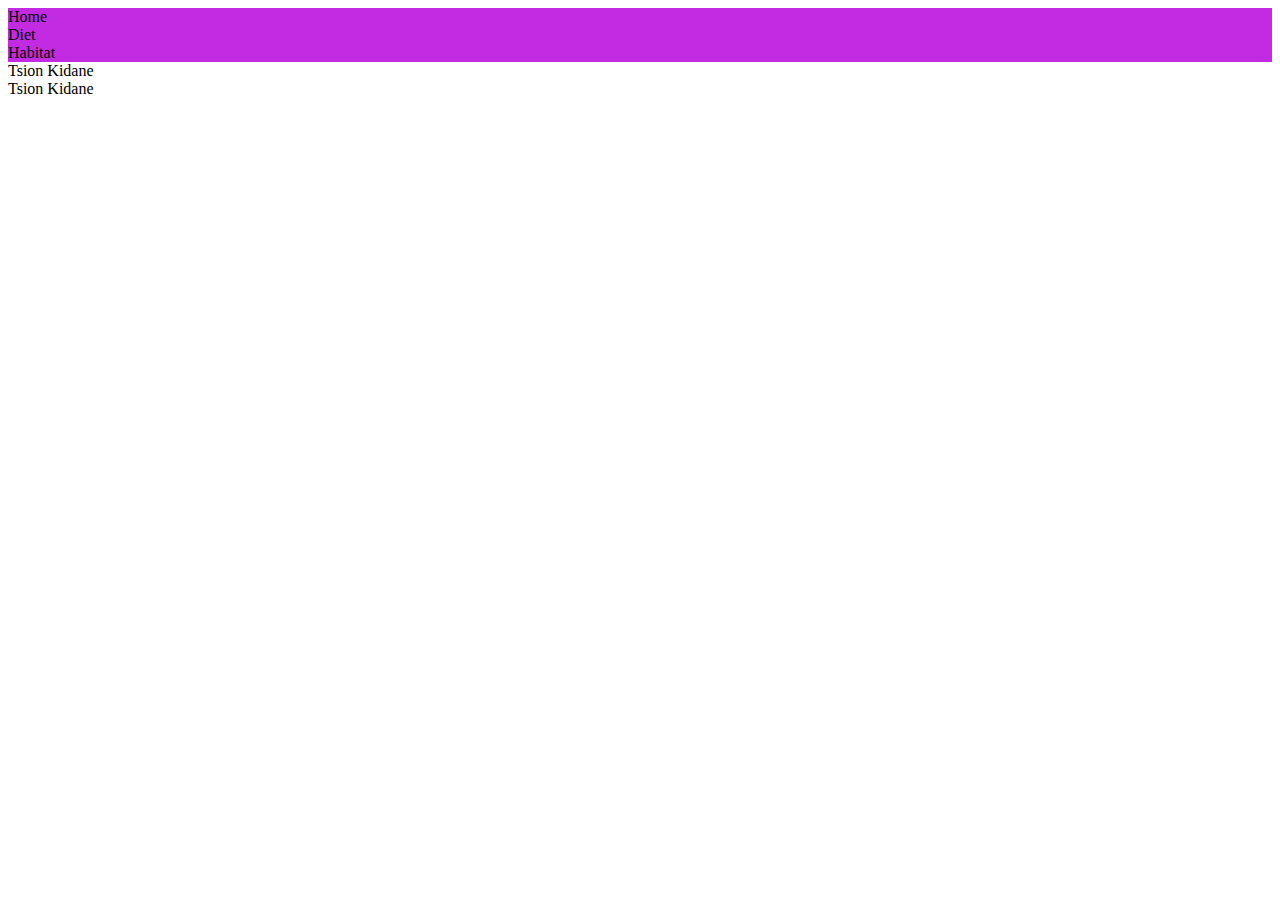
<file: 17.3_activities/03_One_Page_Website/index.html>
<!DOCTYPE html>
<html>
    <head>
        <link rel="stylesheet" href="css/index.css">
    </head>
    <body>
        <nav>
            <div class="nav" ID="home"> Home </div>
            <div class="nav" ID="diet"> Diet </div>
            <div class="nav" ID="habitat"> Habitat </div>
        </nav>
        <div class="leftside">
            <div id="image">Tsion Kidane</div> 
        </div>
        <div class="leftside">
            <div id="image">Tsion Kidane</div> 
        </div>
    </body>
</html>
</file>
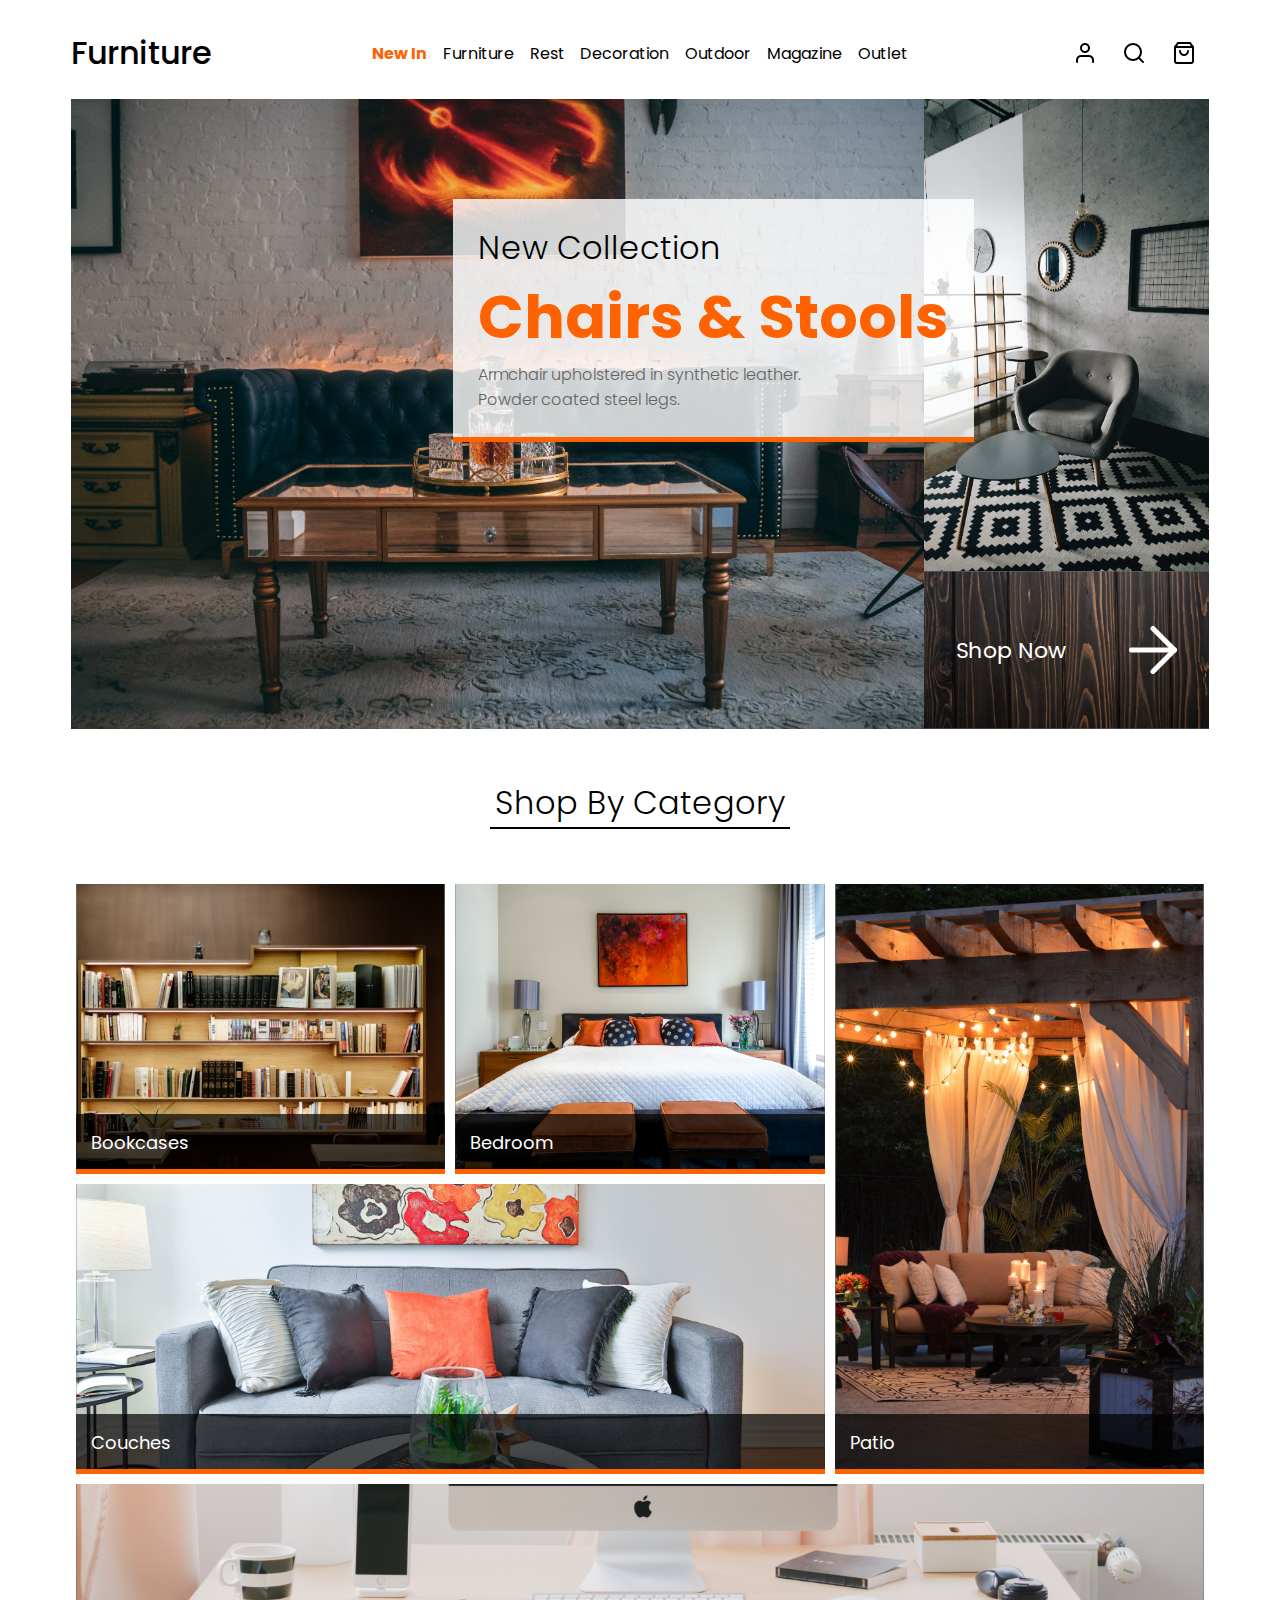
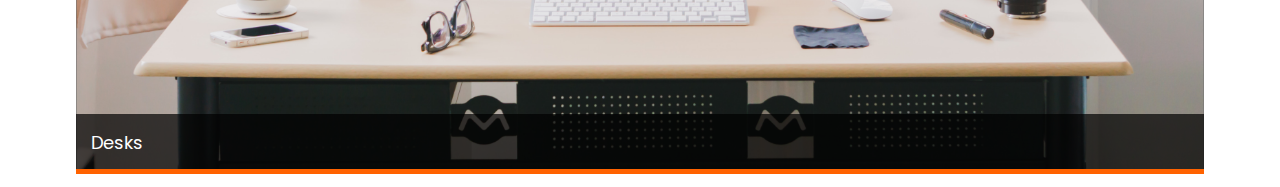
<file: 18.2-activities/solved/index.html>
<!DOCTYPE html>
<html>
<head>
  <link href="https://fonts.googleapis.com/css?family=Poppins:100,200,300,400,500,600,700,800,900&display=swap" rel="stylesheet">
  <link href="css/style.css" rel="stylesheet" type="text/css">
  <title>Furniture Homepage</title>
</head>
<body>
  <nav id="navBar">
    <h1>Furniture</h1>
    <div id="navigation">
      <p class="highlight">New In</p>
      <p>Furniture</p>
      <p>Rest</p>
      <p>Decoration</p>
      <p>Outdoor</p>
      <p>Magazine</p>
      <p>Outlet</p>
    </div>
    <div class="icons">
      <img src="images/user.png">
      <img src="images/search.png">
      <img src="images/shopping-bag.png">
    </div>
  </nav>
  <section id="heroGrid">
    <div id="featuredProduct" class="heroGridArea">
      <div id="headline">
        <h3 id="newCollection">New Collection</h3>
        <h2>Chairs & Stools</h2>
        <p>Armchair upholstered in synthetic leather. Powder coated steel legs.</p>
      </div>
    </div>
    <div id="secondaryProduct" class="heroGridArea"></div>
    <div id="CTA" class="heroGridArea">
        <h4>Shop Now</h4>
        <img src="images/arrow-right.png">
      </div>
  </section>
  <div class="subHeading">
      <h3>Shop By Category</h3>
  </div>
  <section id="categoryGrid">
    <div id="bookcases" class="categoryGridArea">
      <div class="heading">Bookcases</div>
    </div>
    <div id="bedroom" class="categoryGridArea">
      <div class="heading">Bedroom</div>
    </div>
    <div id="couches" class="categoryGridArea">
      <div class="heading">Couches</div>
    </div>
    <div id="patio" class="categoryGridArea">
      <div class="heading">Patio</div>
    </div>
    <div id="desks" class="categoryGridArea">
      <div class="heading">Desks</div>
    </div>
  </section>
</body>
</html>
</file>
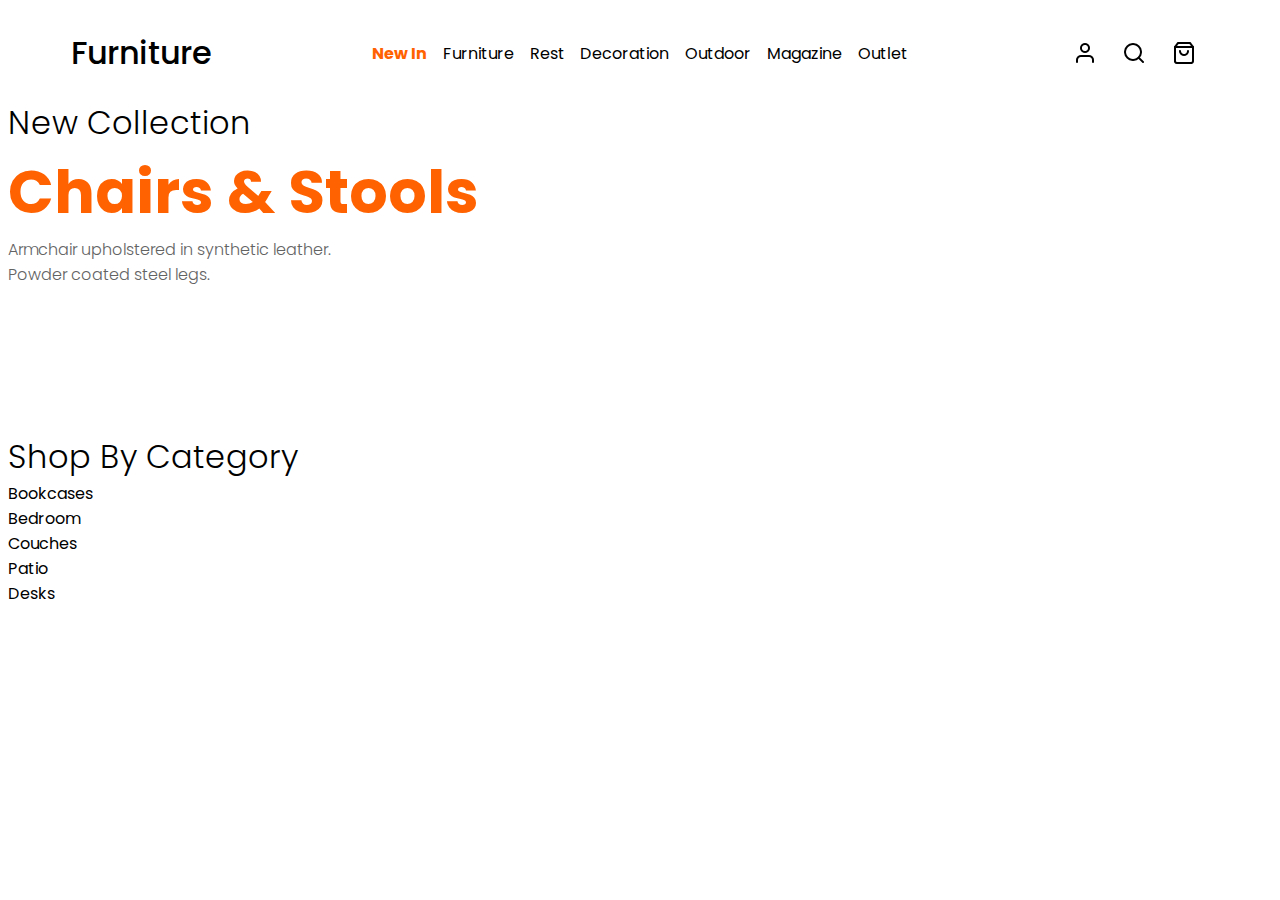
<file: 18.2-activities/unsolved/index.html>
<!DOCTYPE html>
<html>
<head>
  <link href="https://fonts.googleapis.com/css?family=Poppins:100,200,300,400,500,600,700,800,900&display=swap" rel="stylesheet">
  <link href="css/style.css" rel="stylesheet" type="text/css">
  <title>Furniture Homepage</title>
</head>
<body>
  <nav id="navBar">
    <h1>Furniture</h1>
    <div id="navigation">
      <p class="highlight">New In</p>
      <p>Furniture</p>
      <p>Rest</p>
      <p>Decoration</p>
      <p>Outdoor</p>
      <p>Magazine</p>
      <p>Outlet</p>
    </div>
    <div class="icons">
      <img src="images/user.png">
      <img src="images/search.png">
      <img src="images/shopping-bag.png">
    </div>
  </nav>
  <section id="heroGrid">
    <div id="featuredProduct" class="heroGridArea">
      <div id="headline">
        <h3 id="newCollection">New Collection</h3>
        <h2>Chairs & Stools</h2>
        <p>Armchair upholstered in synthetic leather. Powder coated steel legs.</p>
      </div>
    </div>
    <div id="secondaryProduct" class="heroGridArea"></div>
    <div id="CTA" class="heroGridArea">
      <h4>Shop Now</h4>
      <img src="images/arrow-right.png">
    </div>
  </section>
  <div class="subHeading">
    <h3>Shop By Category</h3>
  </div>
  <section id="categoryGrid">
    <div id="bookcases" class="categoryGridArea">
      <div class="heading">Bookcases</div>
    </div>
    <div id="bedroom" class="categoryGridArea">
      <div class="heading">Bedroom</div>
    </div>
    <div id="couches" class="categoryGridArea">
      <div class="heading">Couches</div>
    </div>
    <div id="patio" class="categoryGridArea">
      <div class="heading">Patio</div>
    </div>
    <div id="desks" class="categoryGridArea">
      <div class="heading">Desks</div>
    </div>
  </section>
</body>
</html>
</file>
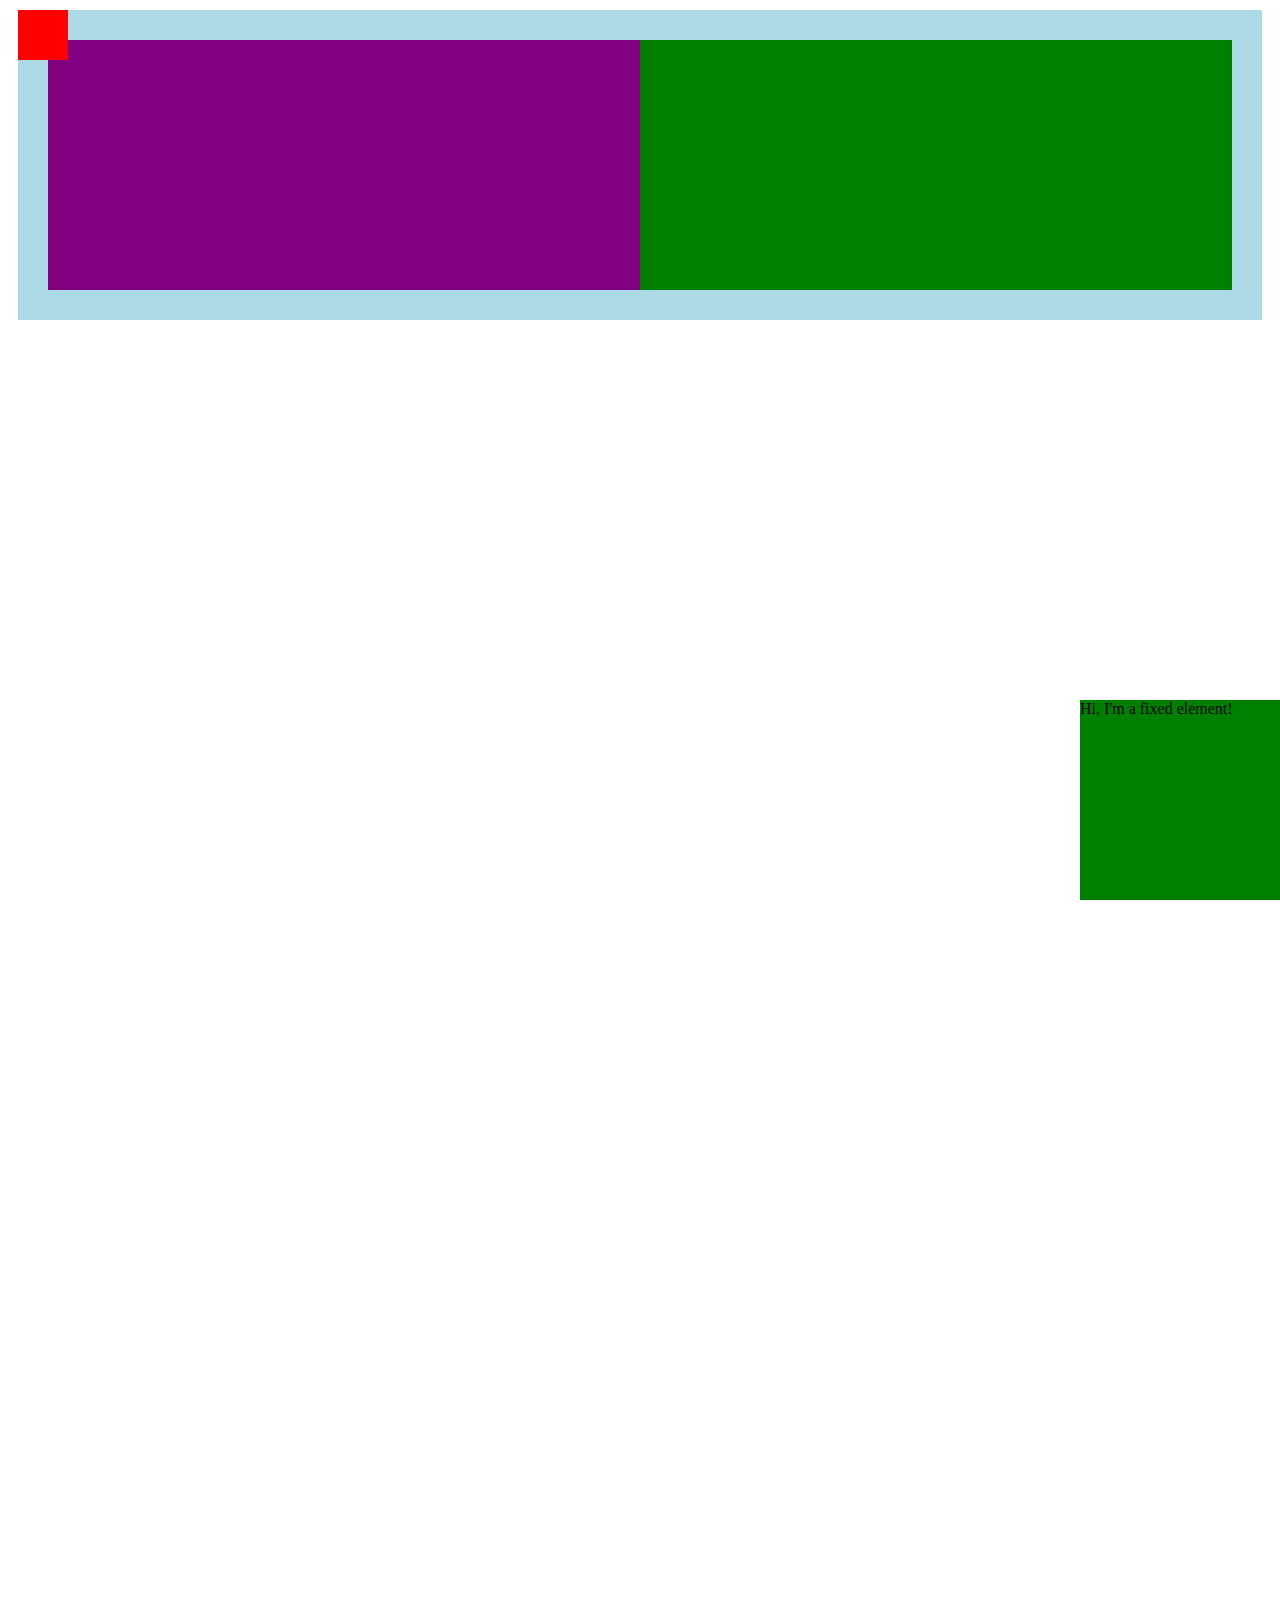
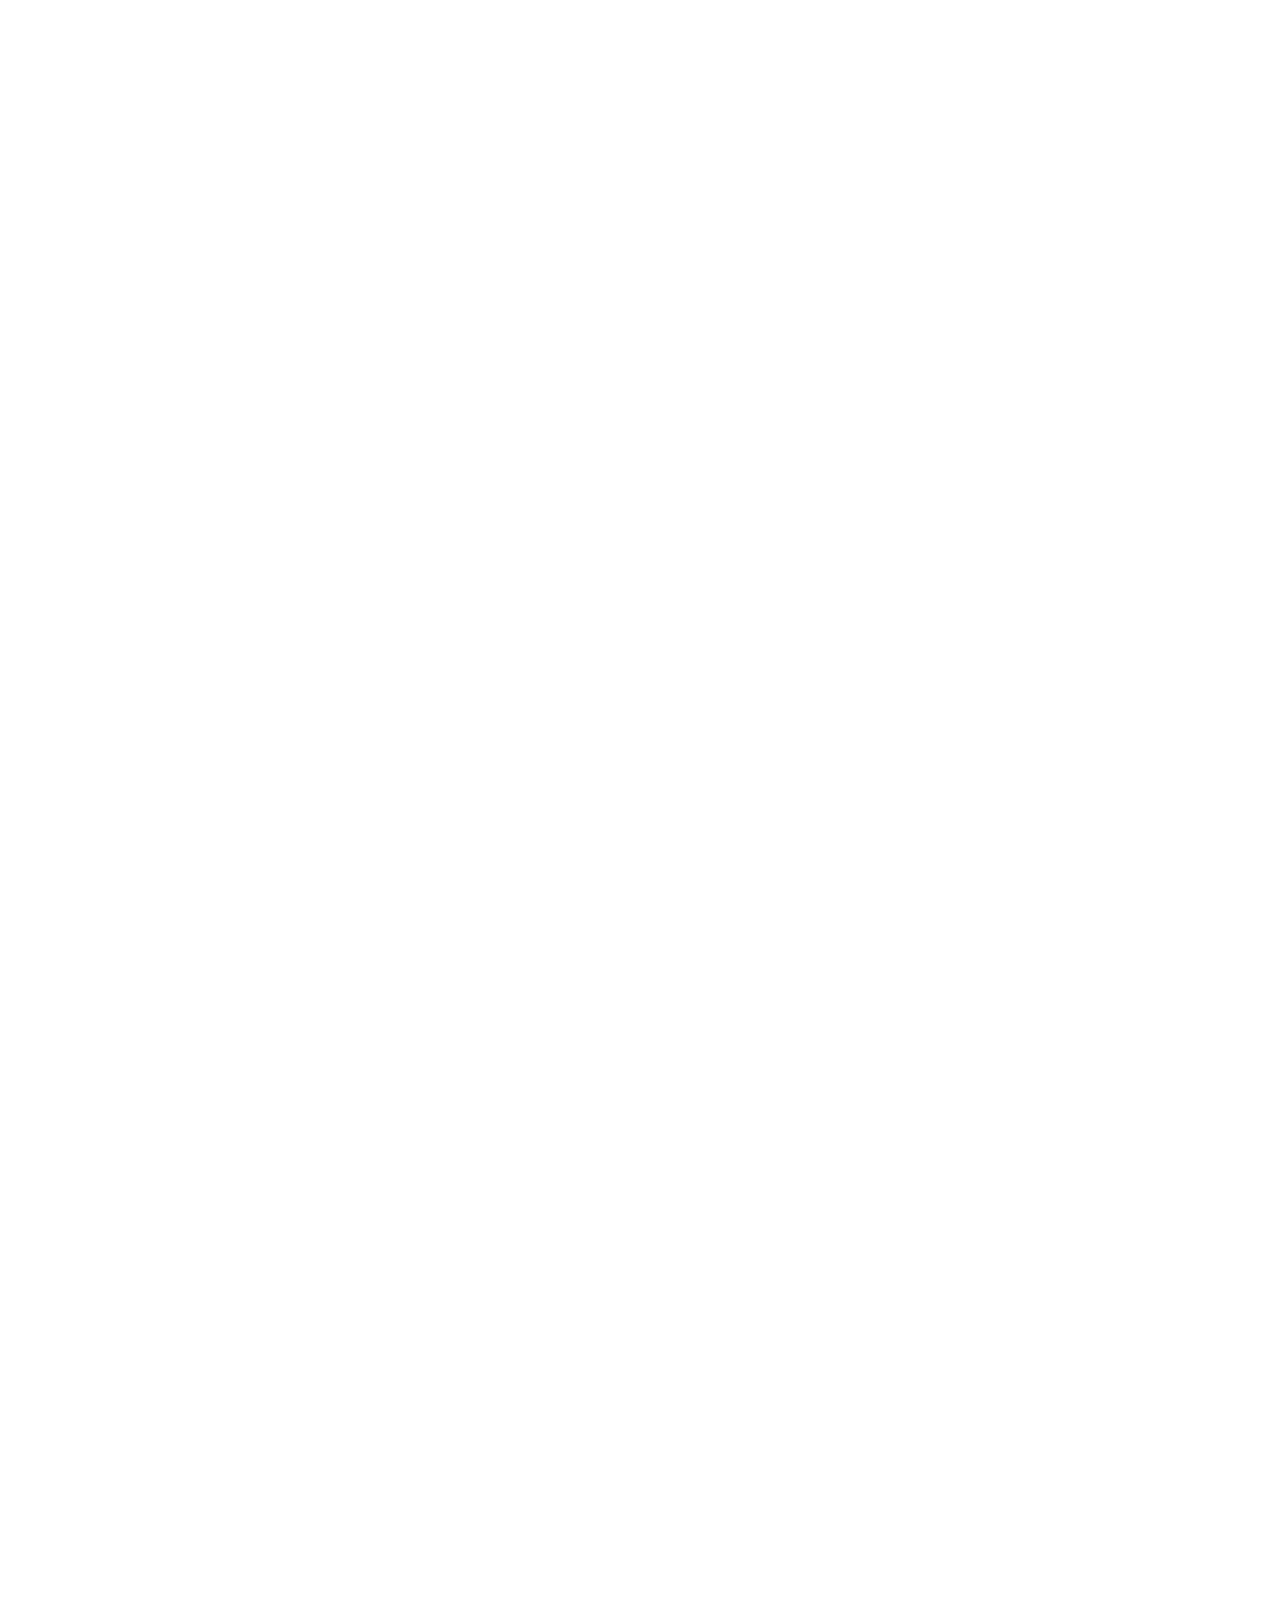
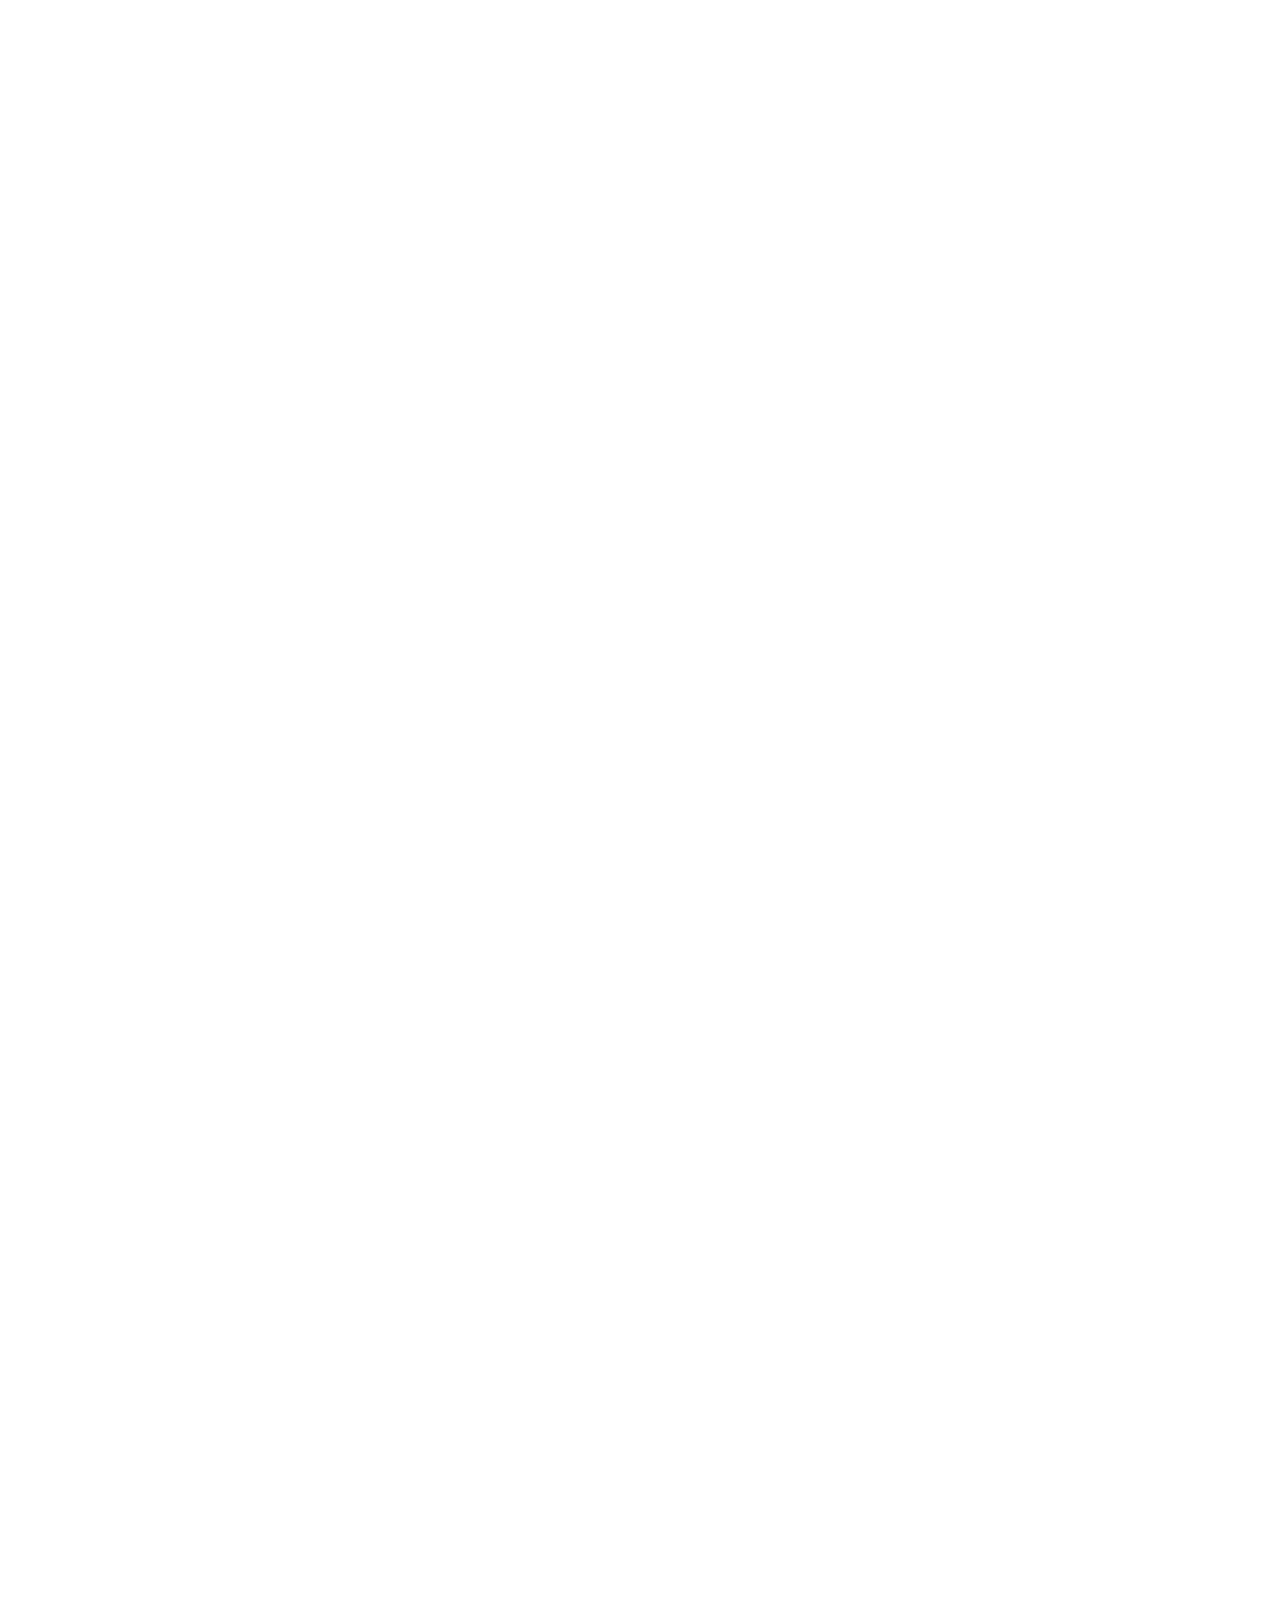
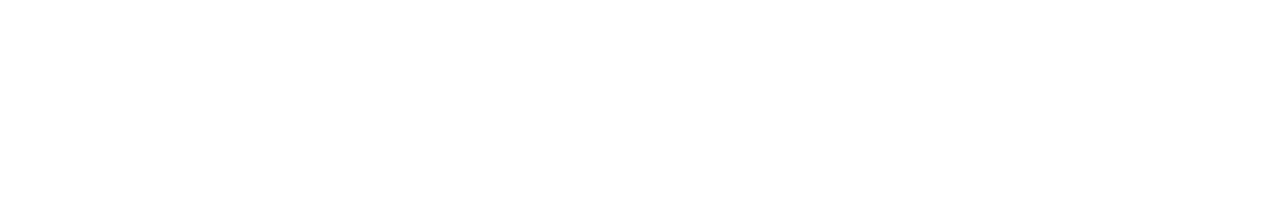
<file: 17.3_activities/02_Positioning_Relative_Absolute/solved/index.html>
<!DOCTYPE html>
<html>
<head>
  <link href="css/index.css" type="text/css" rel="stylesheet">
</head>
<body>
  <section class="relative">
    <div class="left">
      <div class="absolute">
      </div>
    </div>
    <div class="right">
    </div>
  </section>

<div class="fixed">
  Hi, I'm a fixed element!
</div>
</body>
</html>
</file>
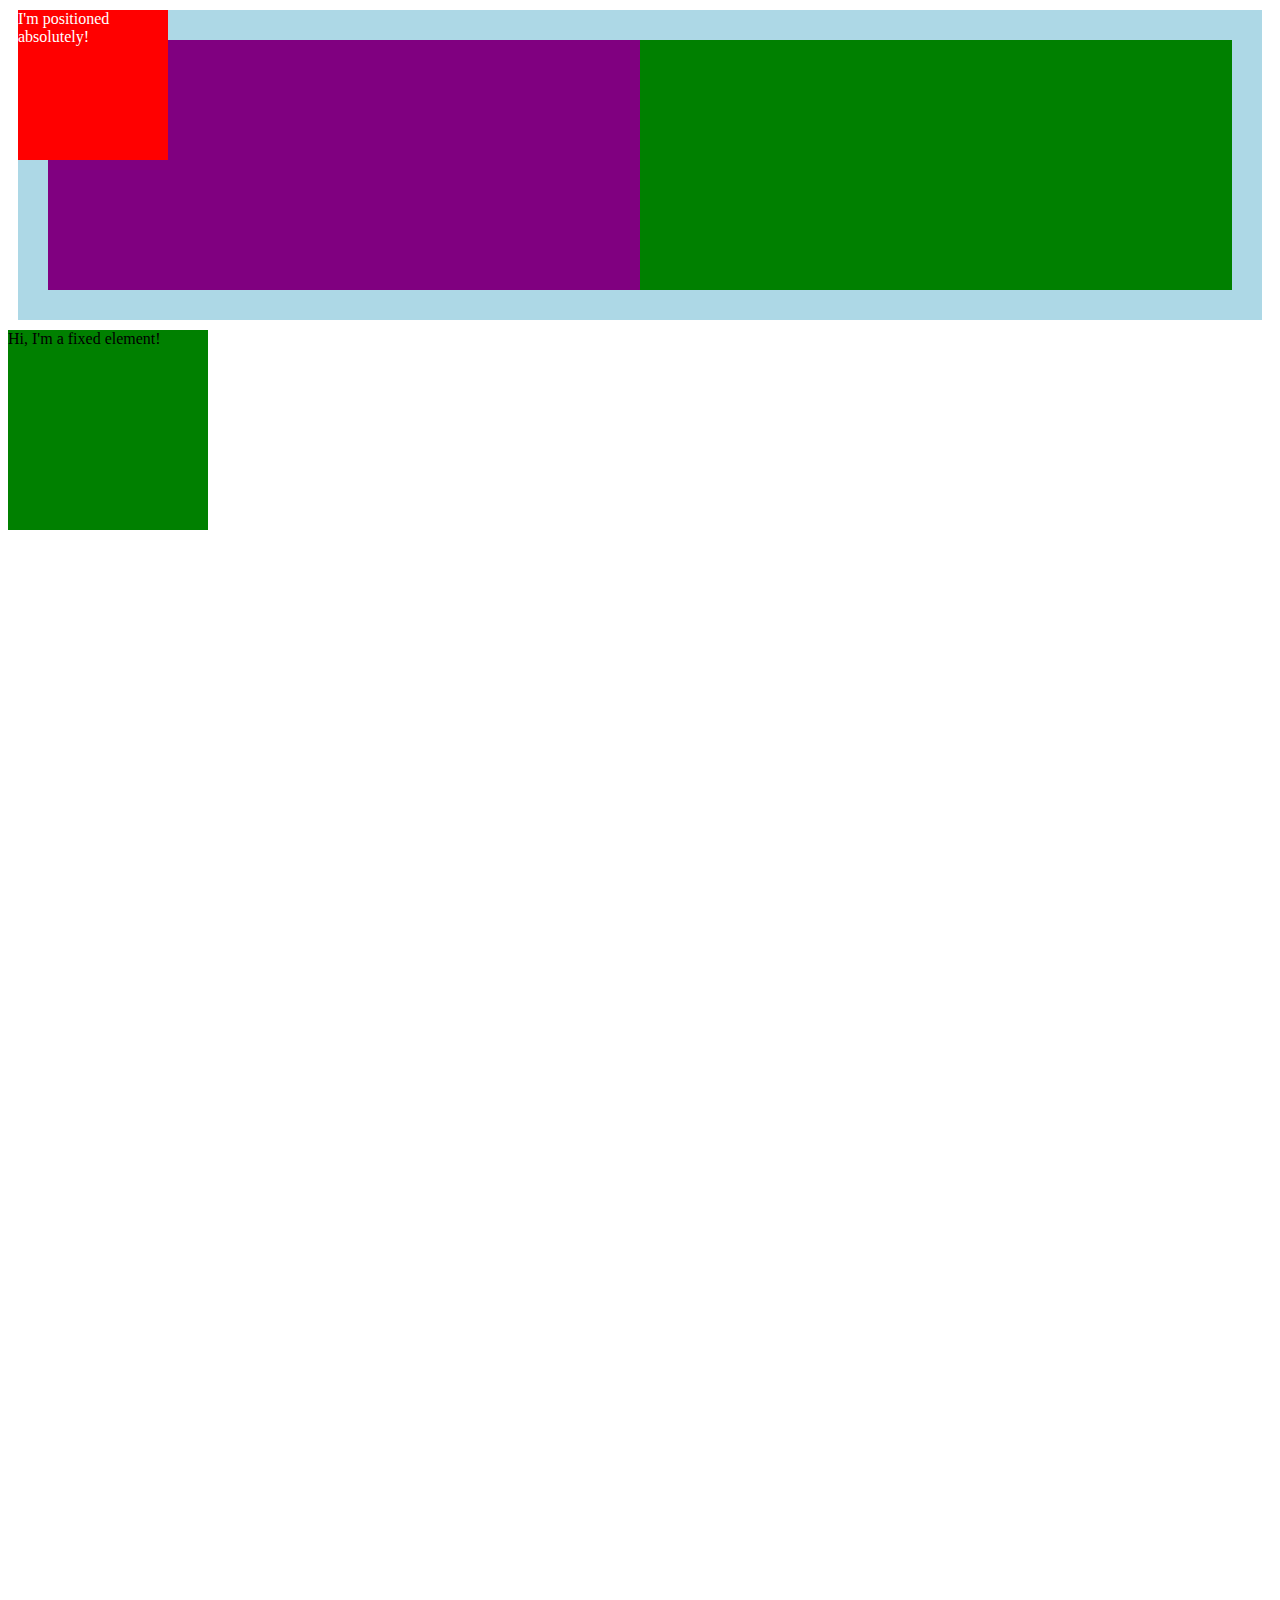
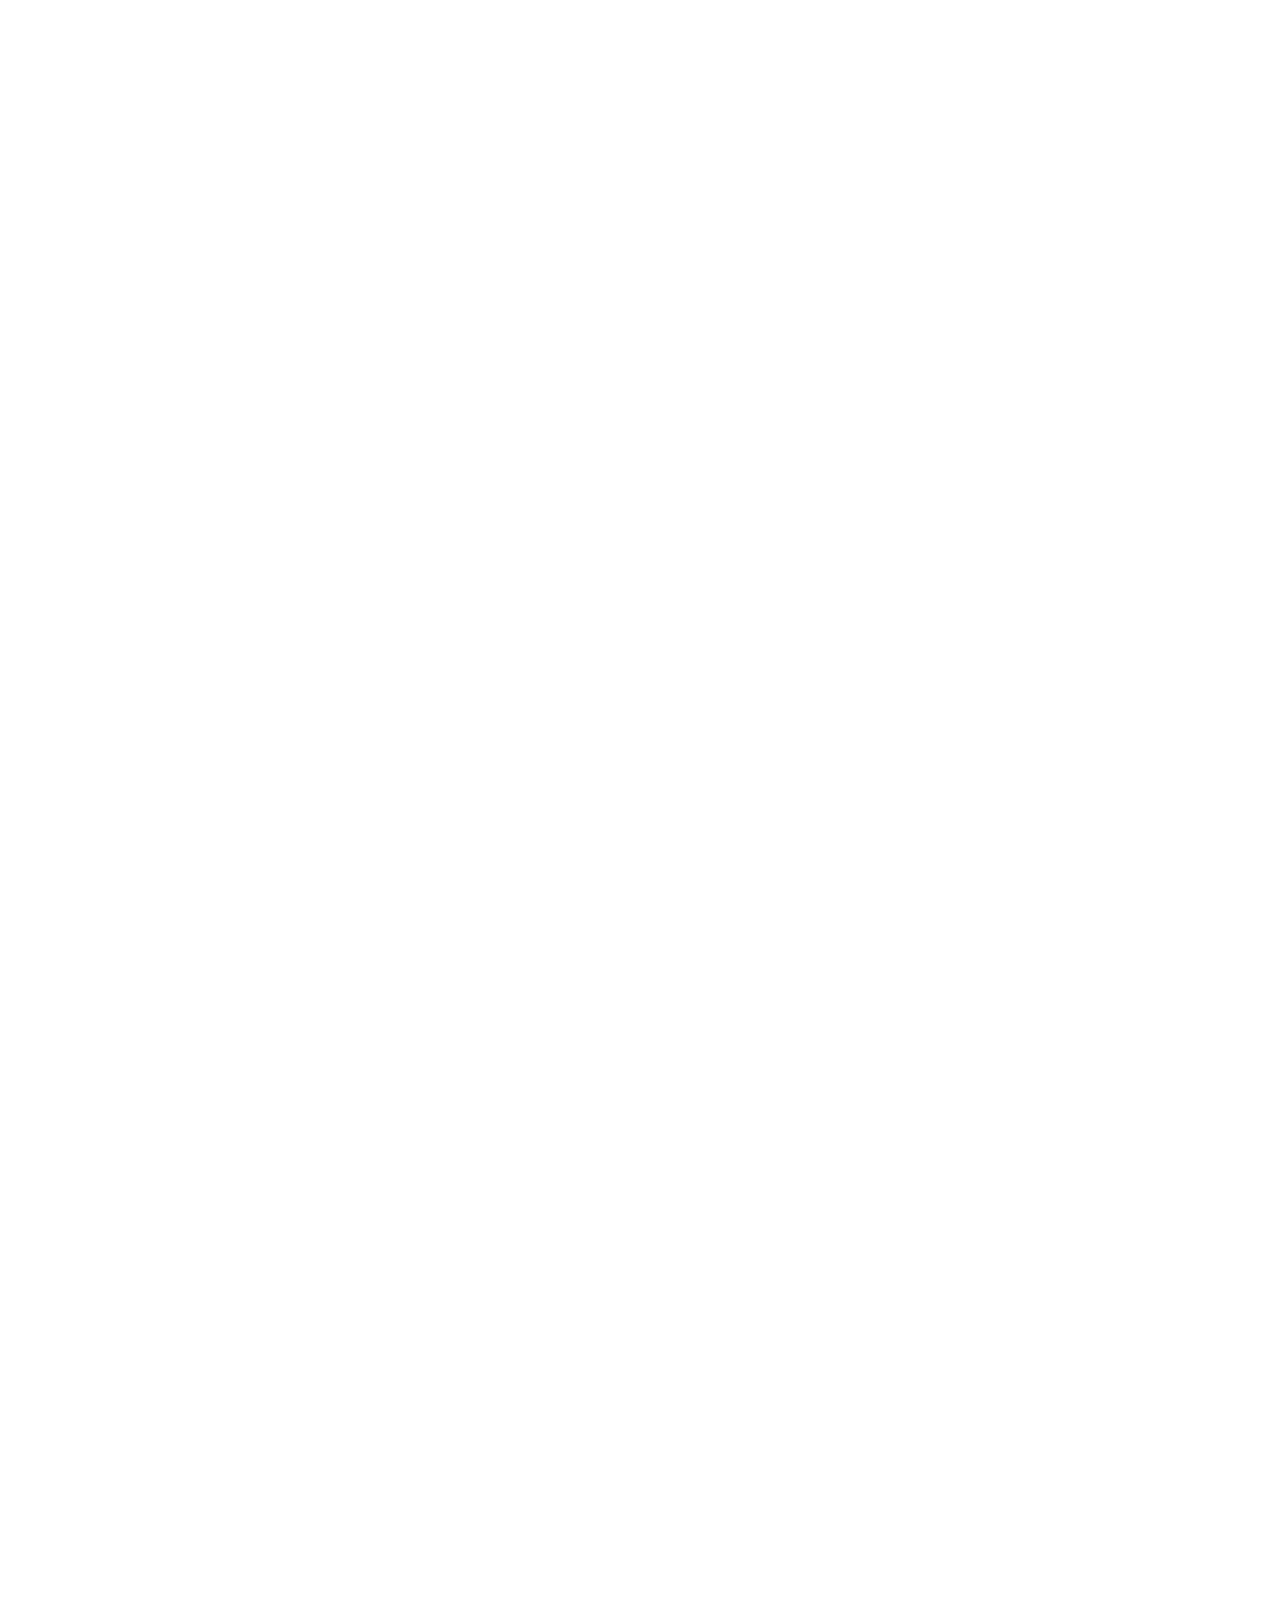
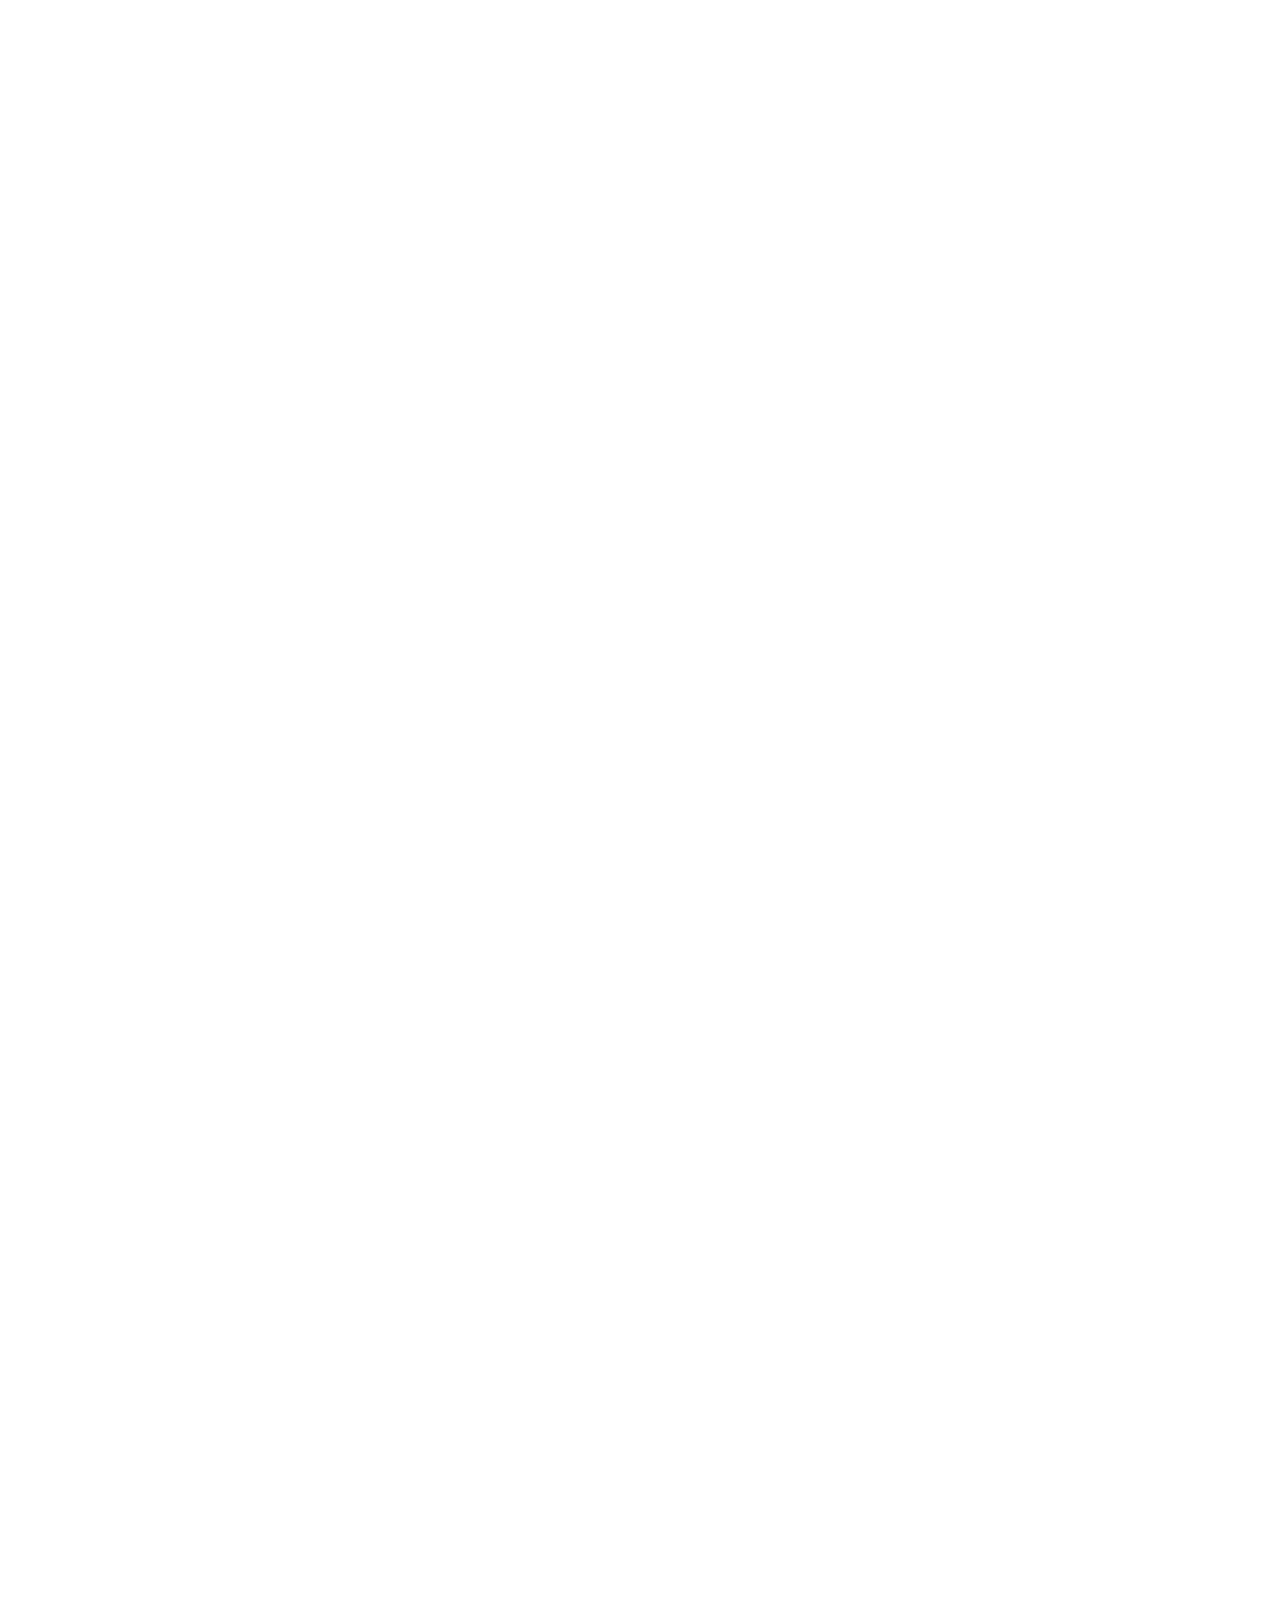
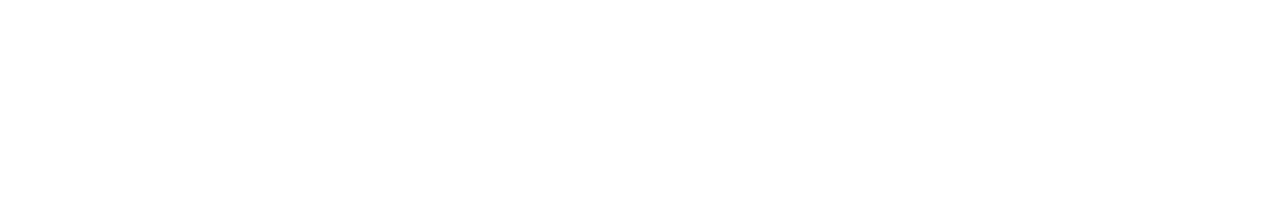
<file: 17.3_activities/02_Positioning_Relative_Absolute/unsolved/index.html>
<!DOCTYPE html>
<html>
<head>
  <link href="css/index.css" type="text/css" rel="stylesheet">
</head>
<body>
  <section class="relative">
    <div class="left">
      <div class="absolute">
        I'm positioned absolutely!
      </div>
    </div>
    <div class="right">
    </div>
  </section>

<div class="fixed">
  Hi, I'm a fixed element!
</div>
</body>
</html>
</file>
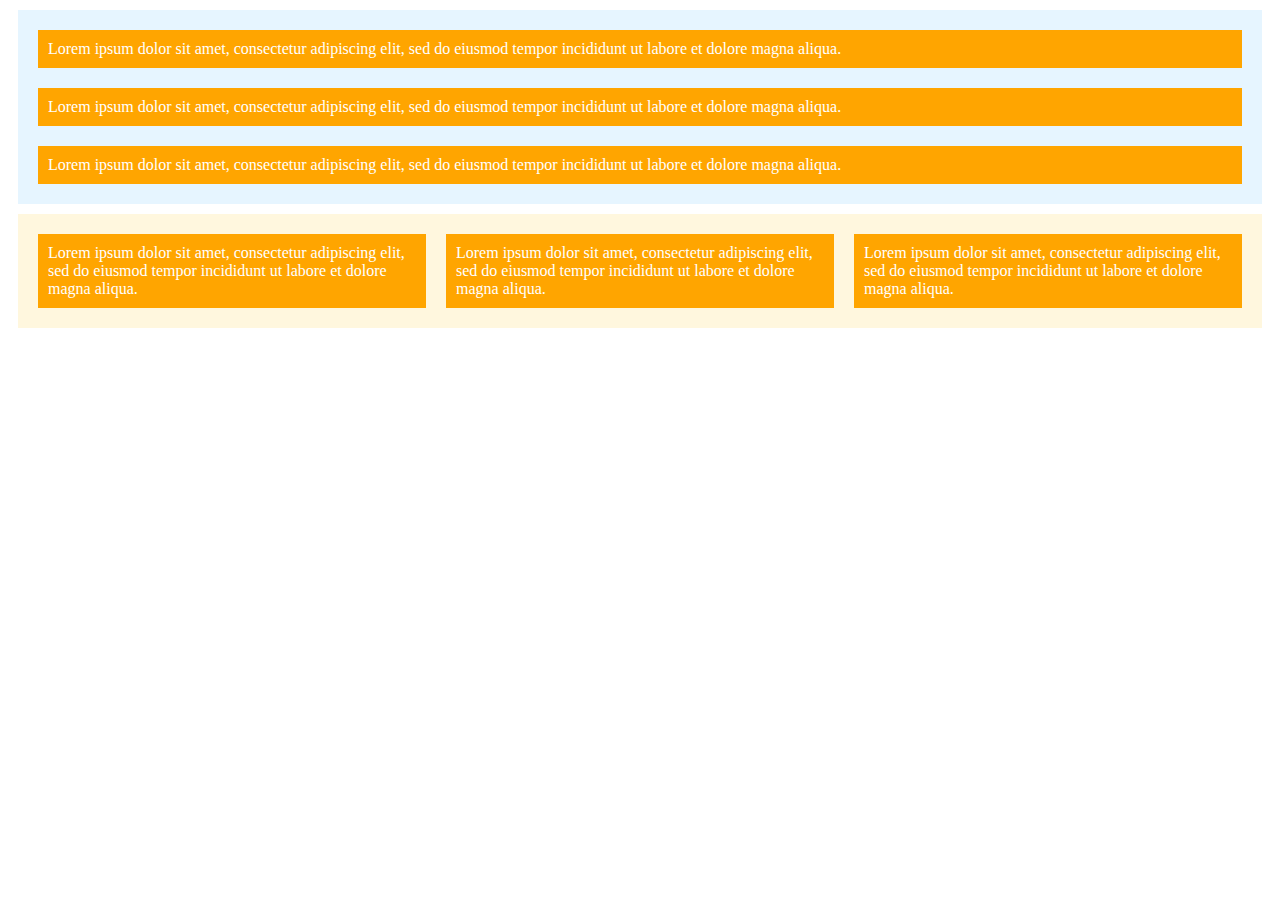
<file: 18.1-activities/01_Your_First_Flex_Layout/solved/index.html>
<!DOCTYPE html>
<html>
<head>
  <link href="css/index.css" type="text/css" rel="stylesheet">
</head>
<body>
  <div id="column" class="flex">
    <div class="flex_item">
      Lorem ipsum dolor sit amet, consectetur adipiscing elit, sed do eiusmod tempor incididunt ut labore et dolore magna aliqua.
    </div>
    <div class="flex_item">
      Lorem ipsum dolor sit amet, consectetur adipiscing elit, sed do eiusmod tempor incididunt ut labore et dolore magna aliqua.
    </div>
    <div class="flex_item">
      Lorem ipsum dolor sit amet, consectetur adipiscing elit, sed do eiusmod tempor incididunt ut labore et dolore magna aliqua.
    </div>
  </div>
  <div id="row" class="flex">
    <div class="flex_item">
      Lorem ipsum dolor sit amet, consectetur adipiscing elit, sed do eiusmod tempor incididunt ut labore et dolore magna aliqua.
    </div>
    <div class="flex_item">
      Lorem ipsum dolor sit amet, consectetur adipiscing elit, sed do eiusmod tempor incididunt ut labore et dolore magna aliqua.
    </div>
    <div class="flex_item">
      Lorem ipsum dolor sit amet, consectetur adipiscing elit, sed do eiusmod tempor incididunt ut labore et dolore magna aliqua.
    </div>
  </div>

</body>
</html>
</file>
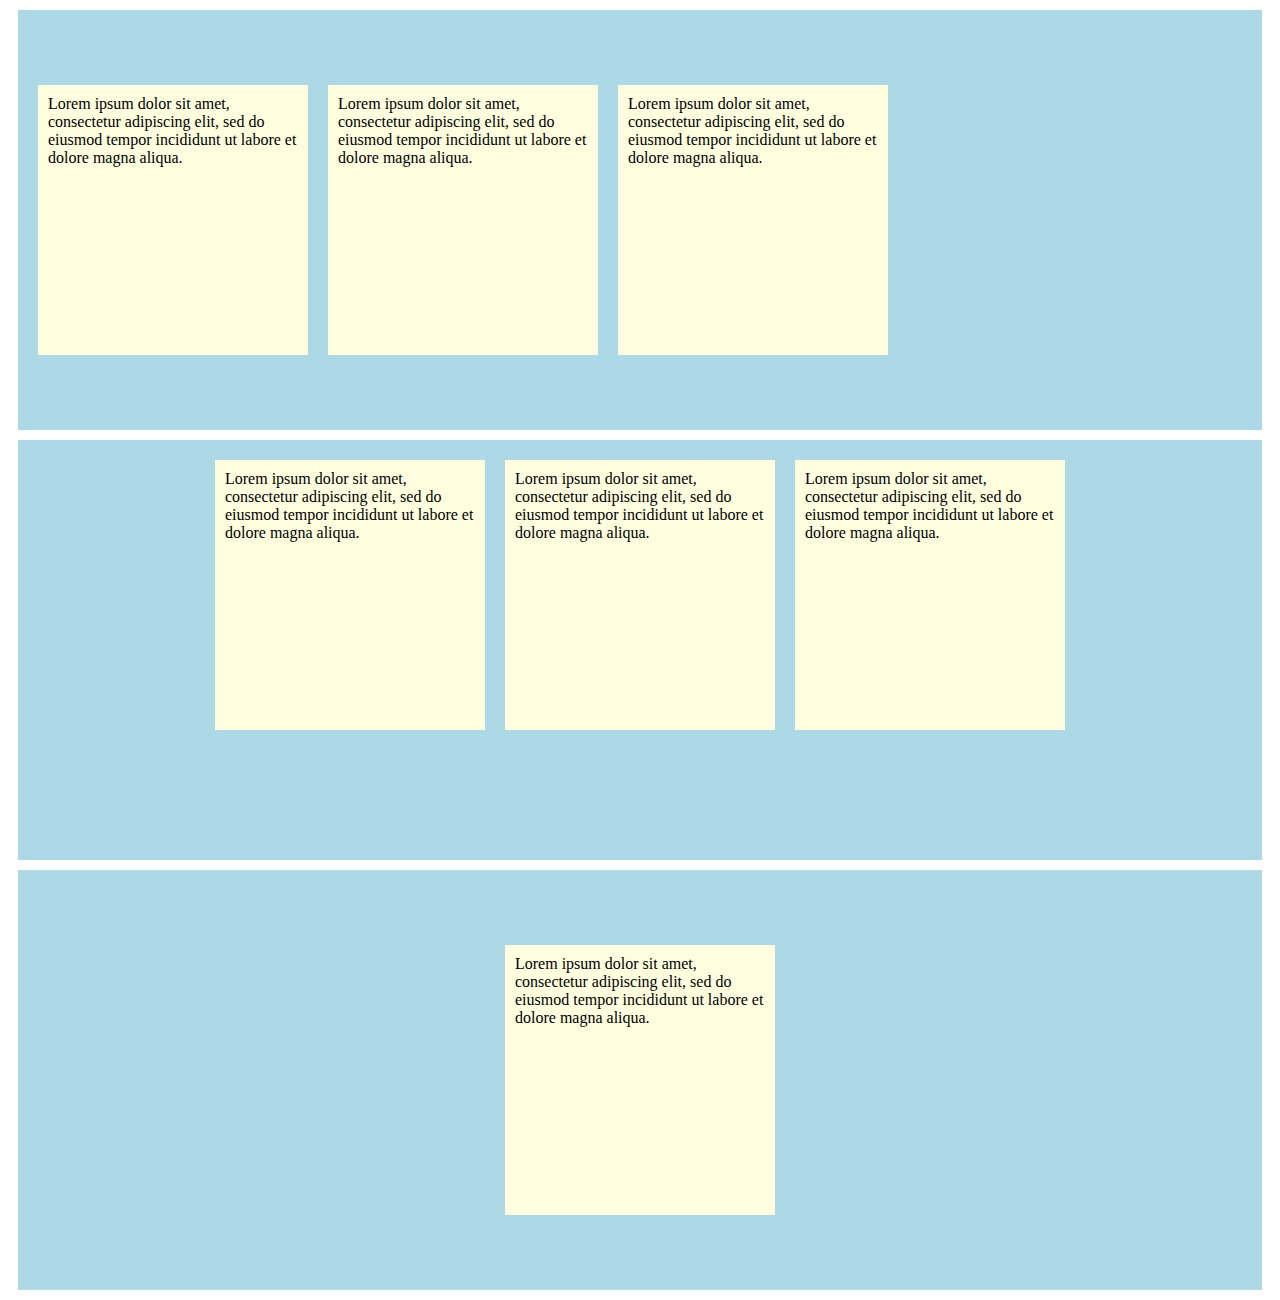
<file: 18.1-activities/02_Sizing_With_Flex_Items/solved/index.html>
<!DOCTYPE html>
<html>
<head>
  <link href="css/index.css" type="text/css" rel="stylesheet">
</head>
<body>
  <section class="alignItems flexContainer">
    <div class="flexItem">
      Lorem ipsum dolor sit amet, consectetur adipiscing elit, sed do eiusmod tempor incididunt ut labore et dolore magna aliqua.
    </div>
    <div class="flexItem">
      Lorem ipsum dolor sit amet, consectetur adipiscing elit, sed do eiusmod tempor incididunt ut labore et dolore magna aliqua.
    </div>
    <div class="flexItem">
      Lorem ipsum dolor sit amet, consectetur adipiscing elit, sed do eiusmod tempor incididunt ut labore et dolore magna aliqua.
    </div>
  </section>
  <section class="justifyContent flexContainer">
    <div class="flexItem">
      Lorem ipsum dolor sit amet, consectetur adipiscing elit, sed do eiusmod tempor incididunt ut labore et dolore magna aliqua.
    </div>
    <div class="flexItem">
      Lorem ipsum dolor sit amet, consectetur adipiscing elit, sed do eiusmod tempor incididunt ut labore et dolore magna aliqua.
    </div>
    <div class="flexItem">
      Lorem ipsum dolor sit amet, consectetur adipiscing elit, sed do eiusmod tempor incididunt ut labore et dolore magna aliqua.
    </div>
  </section>
    <section class="perfectlyCentered flexContainer">
      <div class="flexItem">
        Lorem ipsum dolor sit amet, consectetur adipiscing elit, sed do eiusmod tempor incididunt ut labore et dolore magna aliqua.
    </section>
  </div>
</body>
</html>
</file>
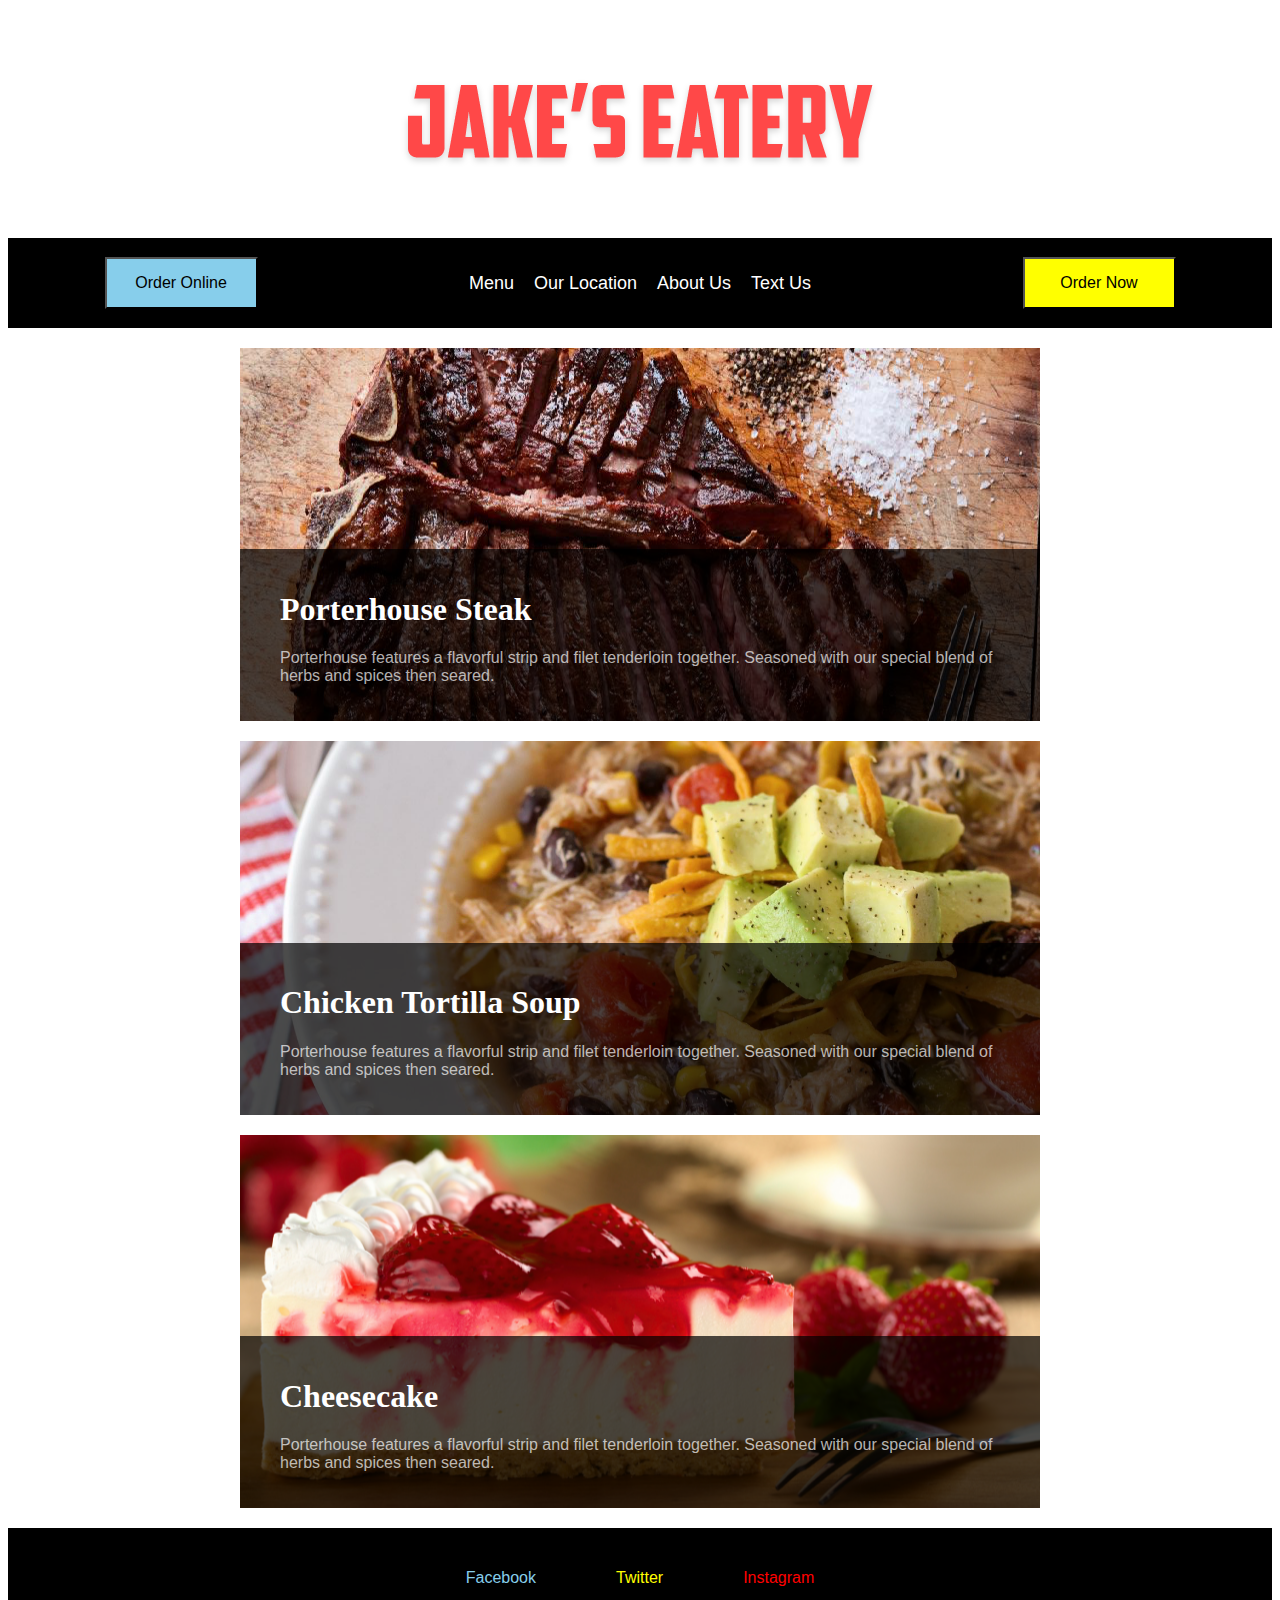
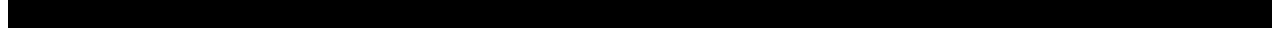
<file: 18.1-activities/03_Jakes_Eatery/solved/index.html>
<!DOCTYPE HTML>
    <head>
        <title>Jake's Eatery</title>
        <link rel="stylesheet" type="text/css" href="css/style.css">
    </head>
    <body>
      <!-- Nav HTML -->
       <div class="logo"></div>
       <div class="nav">
           <div class="left">
                <button>Order Online</button>
           </div>
           <div class="center">
                <a href="#">Menu</a>
                <a href="#">Our Location</a>
                <a href="#">About Us</a>
                <a href="#">Text Us</a>
           </div>
           <div class="right">
                <button>Order Now</button>
           </div>
       </div>
       <!-- Column Layout -->
       <div class="column">
           <div class="meal1">
               <div class="text">
                   <h1>Porterhouse Steak</h1>
                   <p>Porterhouse features a flavorful strip and filet tenderloin together. Seasoned with our special blend of herbs and spices then seared.</p>
               </div>
           </div>
           <div class="meal2">
                <div class="text">
                        <h1>Chicken Tortilla Soup</h1>
                        <p>Porterhouse features a flavorful strip and filet tenderloin together. Seasoned with our special blend of herbs and spices then seared.</p>
                    </div>
           </div>
           <div class="meal3">
                <div class="text">
                        <h1>Cheesecake</h1>
                        <p>Porterhouse features a flavorful strip and filet tenderloin together. Seasoned with our special blend of herbs and spices then seared.</p>
                    </div>
           </div>
       </div>
       <!-- Footer HTML -->
       <div class="footer">
            <a href="#" class="fb">Facebook</a>
            <a href="#" class="tw">Twitter</a>
            <a href="#" class="ig">Instagram</a>
        </div>
    </body>
</html>
</file>
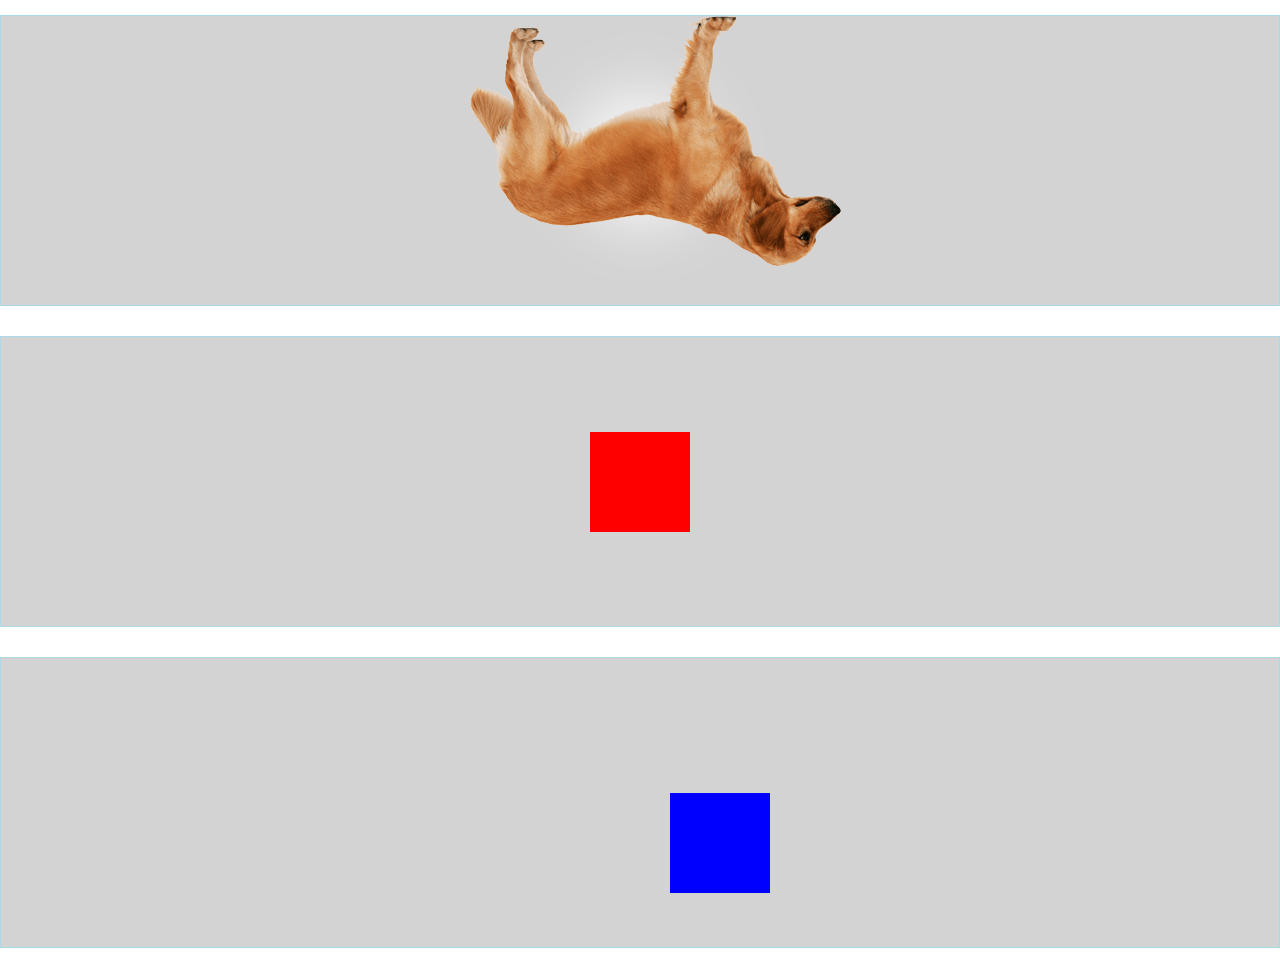
<file: 18.3-activities/01_transforms/solved/index.html>
<!DOCTYPE html>
<html>
  <head>
    <link href="css/index.css" rel="stylesheet" type="text/css">
  </head>
  <body>
    <section class="grid">
      <div class="rotate gridChild">
        <img class="rotateMe" src="images/dog.png">
      </div>
      <div class="scale gridChild">
        <div class="scaleMe"></div>
      </div>
      <div class="translate gridChild">
        <div class="moveMe"></div>
      </div>
    </section>
  </body>
</html>
</file>
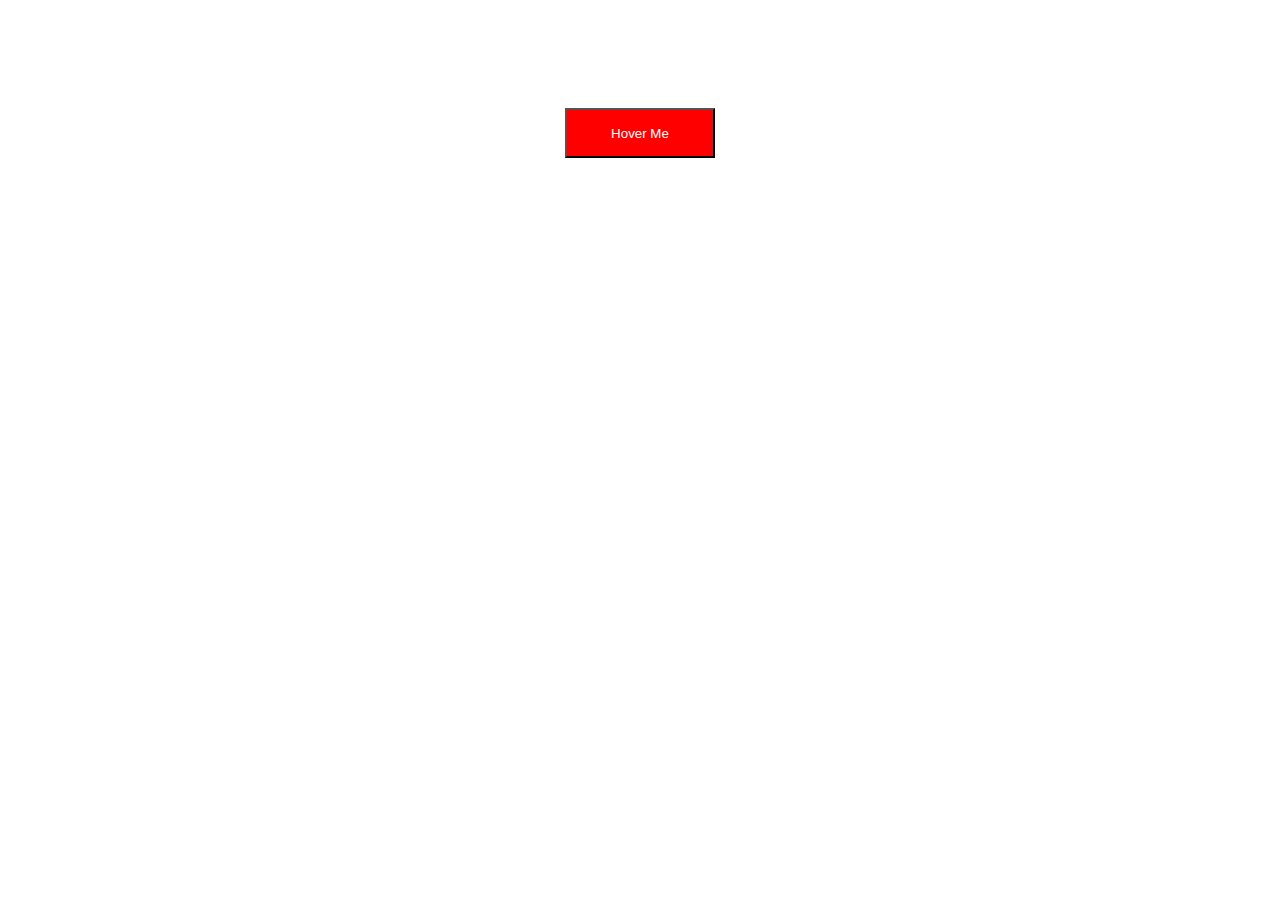
<file: 18.3-activities/02_transitions/solved/index.html>
<!DOCTYPE html>
<html>
  <head>
    <link href="css/index.css" rel="stylesheet" type="text/css">
  </head>
  <body>
    <section class="grid">
      <button class="hoverMe">Hover Me</button>
    </section>
  </body>
</html>
</file>
<file: 17.3_activities/03_One_Page_Website/css/index.css>
nav{
    background-color: rgb(195, 43, 226);
}
</file>
<file: 18.2-activities/solved/css/style.css>
body {
  font-family: 'Poppins', sans-serif;
}

/* Grid CSS */

#heroGrid {
  margin: 0px 5%;
  display: grid;
  min-height: 500px;
  height: 70vh;
  grid-template-rows: 75% 25%;
  grid-template-columns: 75% 25%;
  grid-template-areas:
  "featuredProduct secondaryProduct"
  "featuredProduct CTA";
}

#featuredProduct {
  grid-area: featuredProduct;
  background-image: url("../images/furniture1.png");
}

#secondaryProduct {
  grid-area: secondaryProduct;
  background-image: url("../images/furniture2.png");
}

#CTA {
  grid-area: CTA;
  background-image: url("../images/woodbg.png");
  justify-content: space-around;
  cursor: pointer;
}

#headline {
  background-color: rgba(255,255,255,0.8);
  border-bottom: 5px solid #FF6200;
  position: absolute;
  right: -50px;
  top: 100px;
  padding: 25px;
  max-width: 550px;
  z-index: 100;
}

.heroGridArea {
  background-position: center;
  background-repeat: no-repeat;
  background-size: cover;
  align-items: center;
  display: flex;
  position: relative;
}

/* Category Grid CSS */

.subHeading {
  text-align: center;
  border-bottom: 2px solid black;
  width: 300px;
  margin: 50px auto;
}

#categoryGrid {
  margin: 0px 5%;
  display: grid;
  grid-template-rows: 300px 300px 300px;
  grid-template-columns: 1fr 1fr 1fr;
  grid-template-areas:
  "bookcases bedroom patio"
  "couches couches patio"
  "desks desks desks"
  ;
}

#bookcases {
  grid-area: bookcases;
  background-image: url("../images/bookcases@2x.png");

}
#bedroom {
  grid-area: bedroom;
  background-image: url("../images/beds@2x.png");
}

#couches {
  grid-area: couches;
  background-image: url("../images/couch@2x.png");
}

#patio {
  grid-area: patio;
  background-image: url("../images/patio@2x.png");
}

#desks {
  grid-area: desks;
  background-image: url("../images/desks@2x.png");
}

.categoryGridArea {
  background-position: center;
  background-size: cover;
  background-repeat: no-repeat;
  margin: 5px;
  cursor: pointer;
  display: grid;
  align-content: end;
}

.heading {
  background-color: rgba(0,0,0,0.7);
  padding: 15px;
  height: 25px;
  color: white;
  font-size: 18px;
  border-bottom: 5px solid #FF6200;
}


/* Navigation CSS */
/* CHECK OUT THIS CODE BELOW IF YOU WANT TO GET A REFRESHER ON FLEX */

#navBar {
  display: flex;
  flex-direction: row;
  margin: 0px 5%;
}
#navBar h1 {
  width: 25%;
  font-weight: 500;
}
#navigation {
  display: flex;
  width: 50%;
  align-items: center;
  justify-content: space-evenly;
}
#navigation p {
  cursor: pointer;
  text-decoration: none;
}
.icons {
  display: flex;
  justify-content: flex-end;
  align-items: center;
  width: 25%;
}
.icons img {
  margin: 15px;
  cursor: pointer;
}
.highlight {
  color: #FF6200;
  font-weight: 700;
}

/* Typography CSS */

h2 {
  font-size: 60px;
  margin: 0px 0px;
  color: #FF6200;
}

h3 {
  font-size: 32px;
  font-weight: 300;
  margin: 0px 0px;
}

h4 {
  color: white;
  font-weight: 400;
  font-size: 22px;
}


#headline p {
  max-width: 350px;
  font-size: 16px;
  font-weight: 300;
  margin: 0px 0px;
  color: #636364;
}

@media only screen and (max-width: 1000px) {
  #navigation {
    display: none;
  }
  .icons {
    margin-left: auto;
  }
}

@media only screen and (max-width: 600px) {
  #headline {
    position: static;
    margin: 20px;
  }
  #heroGrid {
    grid-template-areas:
    "featuredProduct featuredProduct"
    "secondaryProduct CTA";
  }
  #categoryGrid {
    grid-template-rows: 300px 300px 300px 300px 300px;
    grid-template-columns: 1fr;
    grid-template-areas:
      "bookcases"
      "bedroom"
      "patio"
      "couches"
      "desks"
    ;
  }
}
</file>
<file: 18.2-activities/unsolved/css/style.css>
body {
  font-family: 'Poppins', sans-serif;
}

/* Grid CSS */


/* Category Grid CSS */




/* Navigation CSS */
/* CHECK OUT THIS CODE BELOW IF YOU WANT TO GET A REFRESHER ON FLEX */
#navBar {
  display: flex;
  flex-direction: row;
  margin: 0px 5%;
}
#navBar h1 {
  width: 25%;
  font-weight: 500;
}
#navigation {
  display: flex;
  width: 50%;
  align-items: center;
  justify-content: space-evenly;
}
#navigation p {
  cursor: pointer;
  text-decoration: none;
}
.icons {
  display: flex;
  justify-content: flex-end;
  align-items: center;
  width: 25%;
}
.icons img {
  margin: 15px;
  cursor: pointer;
}
.highlight {
  color: #FF6200;
  font-weight: 700;
}

/* Typography CSS */

h2 {
  font-size: 60px;
  margin: 0px 0px;
  color: #FF6200;
}

h3 {
  font-size: 32px;
  font-weight: 300;
  margin: 0px 0px;
}

h4 {
  color: white;
  font-weight: 400;
  font-size: 22px;
}


#headline p {
  max-width: 350px;
  font-size: 16px;
  font-weight: 300;
  margin: 0px 0px;
  color: #636364;
}
</file>
<file: 17.3_activities/02_Positioning_Relative_Absolute/solved/css/index.css>
body {
  height: 5000px;
}
.left {
  width: 50%;
  background-color: purple;
}
.right {
  width: 50%;
  background-color: green;
}
.relative {
  background-color: lightblue;
  height: 250px;
  padding: 30px;
  margin: 10px;
  display: flex;
  position: relative;
}
.absolute {
  height: 50px;
  width: 50px;
  background-color: red;
  position: absolute;
  top: 0;
  left: 0;
}
.fixed {
  height: 200px;
  width: 200px;
  background-color: green;
  position: fixed;
  bottom: 0;
  right: 0;
}
</file>
<file: 17.3_activities/02_Positioning_Relative_Absolute/unsolved/css/index.css>
body {
  height: 5000px;
}
.left {
  width: 50%;
  background-color: purple;
}
.right {
  width: 50%;
  background-color: green;
}
.relative {
  background-color: lightblue;
  height: 250px;
  padding: 30px;
  margin: 10px;
  display: flex;
  position: relative;
}
.absolute {
  height: 150px;
  width: 150px;
  background-color: red;
  color: white;
  position: absolute;
  top: 0;
  left: 0;

}
.fixed {
  height: 200px;
  width: 200px;
  background-color: green;

}
</file>
<file: 18.1-activities/01_Your_First_Flex_Layout/solved/css/index.css>
.flex_item {
  padding:10px;
  margin: 10px;
  background-color: orange;
  color: white;
}
.flex {
  display: flex;
  padding: 10px;
  margin: 10px;
}
#column {
  background-color: #E6F5FF;
  flex-direction: column;
}
#row {
  background-color: #FFF7DE;
  flex-direction: row;
}
</file>
<file: 18.1-activities/02_Sizing_With_Flex_Items/solved/css/index.css>
.flexItem {
  background-color: lightyellow;
  margin: 10px;
  padding: 10px;
  width: 250px;
  height: 250px;
}
.flexContainer {
  display: flex;
  height: 400px;
  background-color: lightblue;
  margin: 10px;
  padding: 10px;
}
.justifyContent {
  justify-content: center;
}
.perfectlyCentered {
  justify-content: center;
  align-items: center;
}
.alignItems {
  align-items: center;
}
</file>
<file: 18.1-activities/03_Jakes_Eatery/solved/css/style.css>
/* Navigation styles */
.logo {
  background: white;
  height: 230px;
  background-image: url("../images/jakes-logo.png");
  background-repeat: no-repeat;
  background-position: center;
}

.nav {
  display: flex;
  background-color: black;
  padding: 20px;
}

.left, .center, .right {
  height: 50px;
  display: flex;
  justify-content: center;
  align-items: center;
}

.left, .right {
  width: 25%;
}
.center {
  width: 50%;
}

.center a {
  color: white;
  padding: 10px;
  font-size: 18px;
  text-decoration: none;
  font-family:arial;
}

.right button {
  background-color: yellow;
  color:black;
  font-size: 16px;
  padding: 15px;
  width: 50%;
}

.left button {
  background-color: skyblue;
  color:black;
  font-size: 16px;
  padding: 15px;
  width: 50%;
}

/* Column styles */
.column {
  display: flex;
  height: 1200px;
  width: 800px;
  flex-direction: column;
  margin: 0 auto;
}

.meal1, .meal2, .meal3 {
  height: 100%;
  width: 100%;
  display: flex;
  align-items: flex-end;
  margin-bottom: 20px;
}
.meal1 {
  margin-top:20px;
  background-image: url("../images/steak.png");
  background-repeat: no-repeat;
  background-position: center;

}
.meal2 {
  background-image: url("../images/soup.png");
  background-repeat: no-repeat;
  background-position: center;
}
.meal3 {
  background-image: url("../images/cheesecake.png");
  background-repeat: no-repeat;
  background-position: center;
}

.text {
  background: rgb(0,0,0,0.7);
  width: 100%;
  padding: 20px 40px;
  color: white;
}
.text p {
  color: rgba(255, 255, 255, 0.7);
  font-family: Arial, Helvetica, sans-serif;
}
.text h1 {
  font-family: Georgia, 'Times New Roman', Times, serif;
}

/* Footer Styles */
.footer {
  display: flex;
  justify-content: center;
  align-items: center;
  background: black;
  height: 100px;
}

.footer a {
  padding: 20px 40px;
  font-family: Arial, Helvetica, sans-serif;
  text-decoration: none;
}

.ig {
  color: red;
}

.fb {
  color:skyblue;
}

.tw {
  color: yellow;
}
</file>
<file: 18.3-activities/01_transforms/solved/css/index.css>
body {
  margin: 0;
}
.grid {
  display: grid;
  grid-template-columns: 1fr;
  grid-template-rows: 1fr 1fr 1fr;
  grid-template-areas:
  "rotate"
  "scale"
  "translate"
  ;
}
.rotate {
  grid-area: rotate;
  text-align: center;
}
.rotate img {
  transform: rotate(180deg);
}
.scale {
  grid-area: scale;
  justify-content: center;
  display: grid;
  align-items: center;
}
.scaleMe {
  width: 50px;
  height: 50px;
  background-color: red;
  margin: 0 auto;
  transform: scale(2);
}
.translate {
  grid-area: translate;
  justify-content: center;
  display: grid;
  align-items: center;
}
.moveMe {
  width: 100px;
  height: 100px;
  background-color: blue;
  transform: translate(80%, 40%);
}

.gridChild {
  background-color: lightgrey;
  border: 1px solid lightblue;
  margin: 15px 0px;
}
</file>
<file: 18.3-activities/02_transitions/solved/css/index.css>
.grid {
  display: grid;
  grid-template-columns: 1fr;
  grid-template-rows: 1fr 1fr;
  align-items: center;
  justify-items: center;
  font-family: helvetica, arial, sans-serif;
  color: white;
  grid-template-areas:
  "hover"
  "disabled"
  ;
  height: 500px;
}
.hoverMe {
  grid-area: hover;
  background-color: red;
  color: white;
  width: 150px;
  text-align: center;
  height: 50px;
  transition: 0.3s;
}
/* active state */
.hoverMe:hover {
  background-color:blue;
}
</file>
